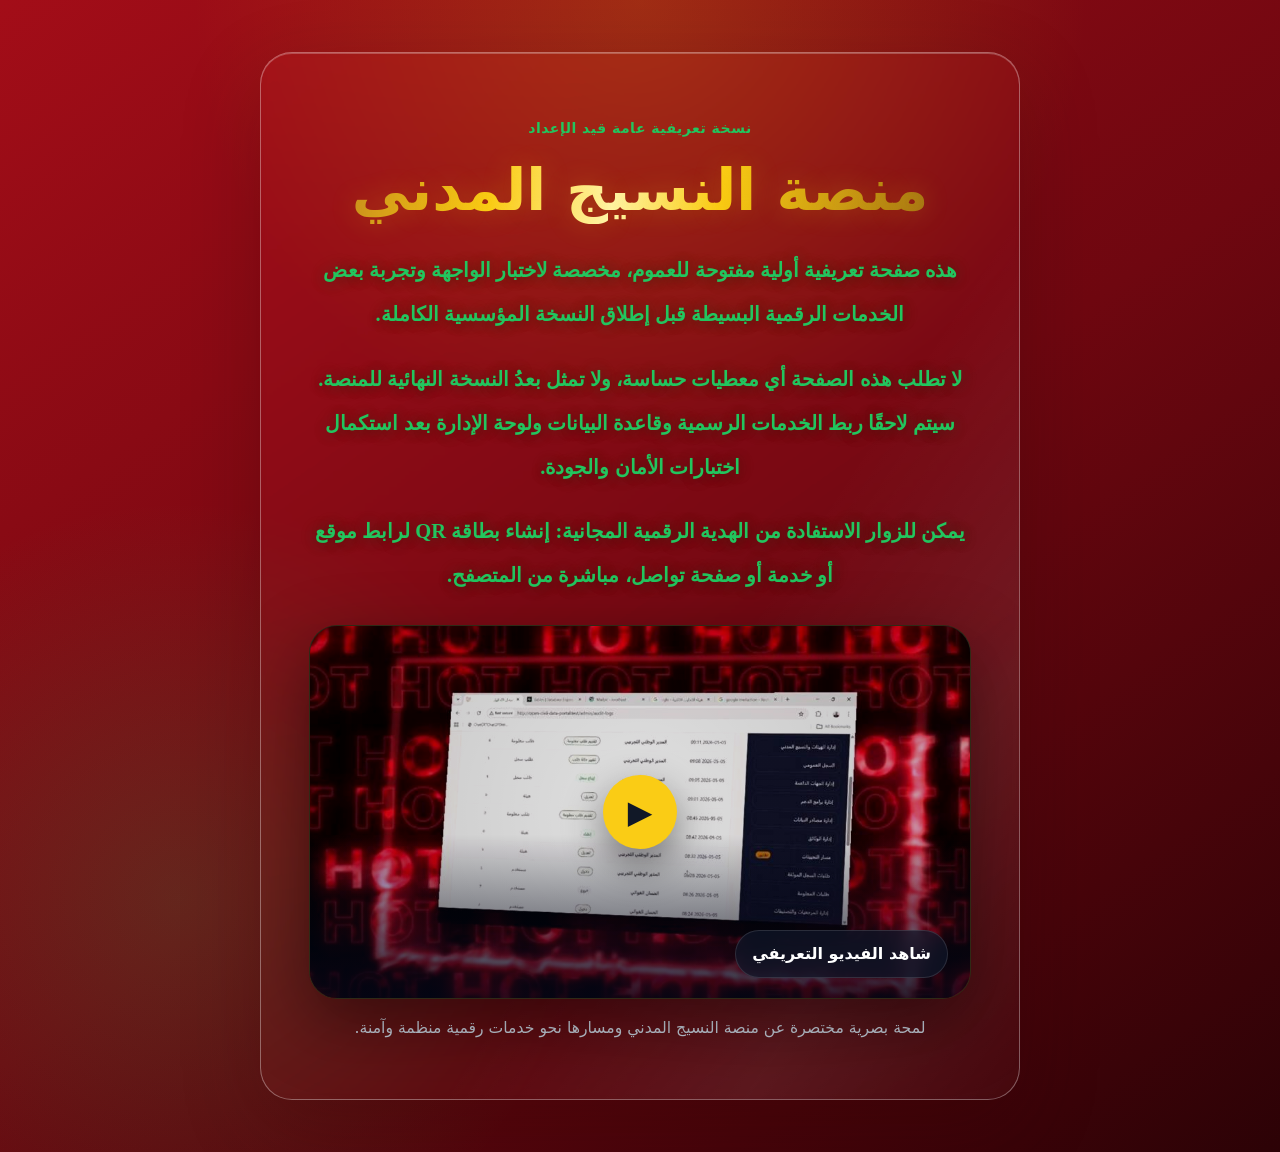
<file: index.html>
<!doctype html>
<html lang="ar" dir="rtl">
<head>
  <meta charset="utf-8">
  <meta name="viewport" content="width=device-width, initial-scale=1">
  <meta name="description" content="منصة النسيج المدني: صفحة تعريفية عامة لاختبار الواجهة والخدمات الرقمية الأولية، مع هدية مجانية لإنشاء بطاقة QR من المتصفح.">
  <meta name="google-site-verification" content="JOWWZDvpuhNPK1S1cspO8kLGa-Dx4UYax-_tJXovWJo">
  <meta name="robots" content="index,follow">
  <meta name="theme-color" content="#8b0a15">
  <meta property="og:type" content="website">
  <meta property="og:locale" content="ar_MA">
  <meta property="og:title" content="منصة النسيج المدني">
  <meta property="og:description" content="صفحة تعريفية عامة لاختبار الواجهة والخدمات الرقمية الأولية.">
  <title>منصة النسيج المدني | نسخة تعريفية</title>
  <link rel="icon" href="data:image/svg+xml,%3Csvg xmlns='http://www.w3.org/2000/svg' viewBox='0 0 64 64'%3E%3Crect width='64' height='64' rx='14' fill='%238b0a15'/%3E%3Cpath d='M18 38c8-18 20-18 28 0' fill='none' stroke='%23facc15' stroke-width='6' stroke-linecap='round'/%3E%3Ccircle cx='32' cy='26' r='7' fill='%2322c55e'/%3E%3C/svg%3E">
  <link rel="preload" as="image" href="./assets/img/intro-video-thumb.jpg" fetchpriority="high">
  <link rel="stylesheet" href="./assets/css/intro-video.css">
</head>
<body>
  <main class="page">
    <section class="card">
      <p class="eyebrow">نسخة تعريفية عامة قيد الإعداد</p>

      <h1>منصة النسيج المدني</h1>

      <p class="intro-lead-text">
        هذه صفحة تعريفية أولية مفتوحة للعموم، مخصصة لاختبار الواجهة وتجربة بعض الخدمات الرقمية البسيطة قبل إطلاق النسخة المؤسسية الكاملة.
      </p>

      <p class="intro-lead-text">
        لا تطلب هذه الصفحة أي معطيات حساسة، ولا تمثل بعدُ النسخة النهائية للمنصة. سيتم لاحقًا ربط الخدمات الرسمية وقاعدة البيانات ولوحة الإدارة بعد استكمال اختبارات الأمان والجودة.
      </p>

      <p class="intro-lead-text">
        يمكن للزوار الاستفادة من الهدية الرقمية المجانية: إنشاء بطاقة QR لرابط موقع أو خدمة أو صفحة تواصل، مباشرة من المتصفح.
      </p>

      <div class="intro-video-card">
        <button id="openIntroVideo" class="intro-video-thumb" type="button" aria-label="شاهد فيديو تعريفي بمنصة النسيج المدني">
          <img
            src="./assets/img/intro-video-thumb.jpg"
            alt="فيديو تعريفي بمنصة النسيج المدني ومسارها الرقمي وخدماتها الأولية"
            class="intro-video-cover"
            width="960"
            height="540"
            decoding="async"
            loading="eager"
            fetchpriority="high"
          >

          <span class="intro-video-play" aria-hidden="true">▶</span>

          <span class="intro-video-caption">
            شاهد الفيديو التعريفي
          </span>
        </button>

        <p class="intro-video-small-text">
          لمحة بصرية مختصرة عن منصة النسيج المدني ومسارها نحو خدمات رقمية منظمة وآمنة.
        </p>
      </div>

    </section>
  </main>

  <div id="introVideoModal" class="intro-video-modal" hidden>
    <div class="intro-video-backdrop" data-close-video></div>

    <div class="intro-video-dialog" role="dialog" aria-modal="true" aria-labelledby="introVideoTitle">
      <button class="intro-video-close" type="button" data-close-video aria-label="إغلاق الفيديو">
        ×
      </button>

      <h2 id="introVideoTitle">منصة النسيج المدني</h2>

      <div id="introVideoHost" class="intro-video-host"></div>
    </div>
  </div>

  <script src="./assets/js/app.js" defer></script>
</body>
</html>
</file>
<file: assets/css/intro-video.css>
* {
  box-sizing: border-box;
}

html {
  min-height: 100%;
}

body {
  margin: 0;
  min-height: 100vh;
  font-family: "Tajawal", "Amiri", system-ui, Arial, sans-serif;
  color: #f8fafc;
  scrollbar-gutter: stable;
  overflow-x: hidden;
  background:
    radial-gradient(circle at top, rgba(250, 204, 21, 0.18), transparent 34%),
    radial-gradient(circle at 14% 78%, rgba(34, 197, 94, 0.16), transparent 28%),
    linear-gradient(145deg, #a30d18 0%, #6f0710 52%, #2c0206 100%);
  background-size: 100% 100%;
}

button,
input,
select,
textarea {
  font: inherit;
}

.page {
  min-height: 100vh;
  display: grid;
  place-items: center;
  padding: 24px;
}

.card {
  width: min(760px, 100%);
  text-align: center;
  animation: fadeIn 0.6s ease-out;
}

.eyebrow {
  color: #22c55e;
  font-size: 0.875rem;
  font-weight: 700;
  letter-spacing: 0.5px;
  text-transform: uppercase;
}

h1 {
  margin: 12px 0 24px;
  font-size: clamp(32px, 6vw, 58px);
  font-weight: 900;
}

p {
  font-size: 1rem;
  line-height: 1.8;
}

main {
  width: min(1120px, calc(100% - 32px));
  margin: 0 auto;
}

main > section {
  position: relative;
  overflow: hidden;
  margin: 28px auto;
  padding: clamp(24px, 4vw, 48px);
  border: 1px solid rgba(255, 255, 255, 0.34);
  border-radius: 32px;
  background: rgba(255, 255, 255, 0.018);
  box-shadow:
    0 26px 80px rgba(44, 2, 6, 0.22),
    inset 0 1px 0 rgba(255, 255, 255, 0.24);
  backdrop-filter: blur(3px) saturate(1.08);
  -webkit-backdrop-filter: blur(3px) saturate(1.08);
}

main > section::before {
  content: "";
  position: absolute;
  inset: -45%;
  z-index: 0;
  background:
    linear-gradient(115deg, transparent 34%, rgba(255, 255, 255, 0.07) 46%, transparent 58%);
  transform: translateX(38%) rotate(8deg);
  animation: intro-glass-sweep 7s ease-in-out infinite;
  pointer-events: none;
}

main > section > * {
  position: relative;
  z-index: 1;
}

main > section h1 {
  margin-top: 0;
  color: #facc15;
  text-align: center;
  letter-spacing: 0;
  background: linear-gradient(100deg, #b7791f 0%, #facc15 28%, #fff7b0 46%, #facc15 62%, #8f5d12 100%);
  -webkit-background-clip: text;
  background-clip: text;
  -webkit-text-fill-color: transparent;
  text-shadow: 0 0 28px rgba(250, 204, 21, 0.24);
}

main > section p {
  max-width: 820px;
  margin-right: auto;
  margin-left: auto;
  color: #dbeafe;
  text-align: center;
  line-height: 1.95;
}

main > section .intro-lead-text {
  color: #22c55e;
  font-family: "Aref Ruqaa", "Amiri", "Scheherazade New", "Traditional Arabic", serif;
  font-size: clamp(1.08rem, 1.8vw, 1.28rem);
  font-weight: 700;
  line-height: 2.15;
  text-shadow:
    0 1px 12px rgba(44, 2, 6, 0.36),
    0 0 18px rgba(34, 197, 94, 0.22);
}

/* Intro video block */
.intro-video-card {
  width: 100%;
  max-width: 1020px;
  margin: 28px auto 8px;
  padding: 0;
  border: 0;
  background: transparent;
  text-align: center;
}

.intro-video-thumb {
  all: unset;
  box-sizing: border-box;
  position: relative;
  display: block;
  width: min(980px, 100%);
  margin: 0 auto;
  overflow: hidden;
  cursor: pointer;
  direction: rtl;
  border: 1px solid rgba(250, 204, 21, 0.18);
  border-radius: 28px;
  background: #020617;
  box-shadow:
    0 24px 70px rgba(0, 0, 0, 0.46),
    inset 0 1px 0 rgba(255, 255, 255, 0.08);
}

.intro-video-thumb::after {
  content: "";
  position: absolute;
  inset: 0;
  background:
    linear-gradient(to top, rgba(2, 6, 23, 0.80), transparent 44%),
    radial-gradient(circle at center, transparent 0%, rgba(0, 0, 0, 0.14) 100%);
  pointer-events: none;
}

.intro-video-cover {
  display: block;
  width: 100%;
  aspect-ratio: 16 / 9;
  height: auto;
  object-fit: cover;
  transform: scale(1.01);
  filter: saturate(1.05) contrast(1.04) brightness(0.88);
  transition: transform 0.25s ease, filter 0.25s ease;
}

.intro-video-thumb:hover .intro-video-cover {
  transform: scale(1.045);
  filter: saturate(1.12) contrast(1.07) brightness(0.78);
}

.intro-video-play {
  position: absolute;
  z-index: 2;
  inset: 50% auto auto 50%;
  transform: translate(-50%, -50%);
  width: 74px;
  height: 74px;
  display: grid;
  place-items: center;
  border-radius: 999px;
  color: #111827;
  background: #facc15;
  font-size: 2rem;
  font-weight: 900;
  box-shadow: 0 16px 42px rgba(0, 0, 0, 0.48);
}

.intro-video-caption {
  position: absolute;
  z-index: 2;
  right: 22px;
  bottom: 20px;
  max-width: calc(100% - 44px);
  padding: 10px 16px;
  border-radius: 999px;
  color: #ffffff;
  font-weight: 900;
  line-height: 1.6;
  background: rgba(15, 23, 42, 0.70);
  border: 1px solid rgba(255, 255, 255, 0.12);
  backdrop-filter: blur(10px);
}

.intro-video-small-text {
  max-width: 760px;
  margin: 14px auto 0;
  color: #cbd5e1;
  font-size: 0.98rem;
  line-height: 1.9;
  text-align: center;
}

/* Modal */
.intro-video-modal[hidden] {
  display: none;
}

.intro-video-modal {
  position: fixed;
  inset: 0;
  z-index: 9999;
  display: grid;
  align-items: center;
  justify-items: center;
  overflow-y: auto;
  padding: clamp(12px, 3vw, 28px);
}

.intro-video-backdrop {
  position: absolute;
  inset: 0;
  background:
    radial-gradient(circle at top, rgba(250, 204, 21, 0.18), transparent 36%),
    rgba(111, 7, 16, 0.82);
  backdrop-filter: blur(12px) saturate(1.15);
  -webkit-backdrop-filter: blur(12px) saturate(1.15);
}

.intro-video-dialog {
  position: relative;
  z-index: 1;
  display: flex;
  flex-direction: column;
  gap: 14px;
  width: min(1320px, calc(100vw - 32px));
  max-height: calc(100dvh - 32px);
  padding: clamp(12px, 2vw, 18px);
  border-radius: 28px;
  background: rgba(255, 255, 255, 0.08);
  border: 1px solid rgba(255, 255, 255, 0.28);
  box-shadow:
    0 26px 90px rgba(44, 2, 6, 0.58),
    inset 0 1px 0 rgba(255, 255, 255, 0.22);
  backdrop-filter: blur(22px) saturate(1.18);
  -webkit-backdrop-filter: blur(22px) saturate(1.18);
}

.intro-video-dialog h2 {
  flex: 0 0 auto;
  margin: 0;
  padding: 0 46px;
  color: #facc15;
  text-align: center;
  background: linear-gradient(100deg, #b7791f 0%, #facc15 28%, #fff7b0 46%, #facc15 62%, #8f5d12 100%);
  -webkit-background-clip: text;
  background-clip: text;
  -webkit-text-fill-color: transparent;
  text-shadow: 0 0 24px rgba(250, 204, 21, 0.22);
}

.intro-video-close {
  position: absolute;
  top: 12px;
  left: 12px;
  width: 40px;
  height: 40px;
  display: grid;
  place-items: center;
  padding: 0;
  border: 0;
  border-radius: 999px;
  cursor: pointer;
  font-size: 1.7rem;
  line-height: 0;
  color: #111827;
  background: #facc15;
}

.intro-video-host {
  flex: 0 1 auto;
  width: min(100%, 1280px, calc((100dvh - 128px) * 16 / 9));
  margin: 0 auto;
  aspect-ratio: 16 / 9;
  overflow: hidden;
  border-radius: 20px;
  background: #000;
}

@keyframes fadeIn {
  from {
    opacity: 0;
    transform: translateY(10px);
  }
  to {
    opacity: 1;
    transform: translateY(0);
  }
}

@keyframes intro-glass-sweep {
  0%,
  38% {
    transform: translateX(38%) rotate(8deg);
    opacity: 0;
  }
  55% {
    opacity: 0.7;
  }
  100% {
    transform: translateX(-38%) rotate(8deg);
    opacity: 0;
  }
}

.intro-video-host iframe {
  width: 100%;
  height: 100%;
  border: 0;
  display: block;
  background: #000;
}

@media (max-width: 640px) {
  main {
    width: min(100% - 20px, 1120px);
  }

  main > section {
    border-radius: 22px;
    padding: 22px 14px;
  }

  .intro-video-thumb {
    border-radius: 20px;
  }

  .intro-video-play {
    width: 58px;
    height: 58px;
    font-size: 1.45rem;
  }

  .intro-video-caption {
    right: 12px;
    bottom: 12px;
    font-size: 0.9rem;
  }

  .intro-video-modal {
    align-items: start;
    padding: 12px;
  }

  .intro-video-dialog {
    width: calc(100vw - 24px);
    max-height: calc(100dvh - 24px);
    border-radius: 20px;
    gap: 10px;
  }

  .intro-video-dialog h2 {
    padding: 0 42px;
    font-size: 1rem;
  }

  .intro-video-host {
    width: 100%;
    border-radius: 14px;
  }
}

@media (prefers-reduced-motion: reduce) {
  *,
  *::before,
  *::after {
    animation-duration: 0.01ms;
    animation-iteration-count: 1;
    scroll-behavior: auto;
  }
}
</file>
